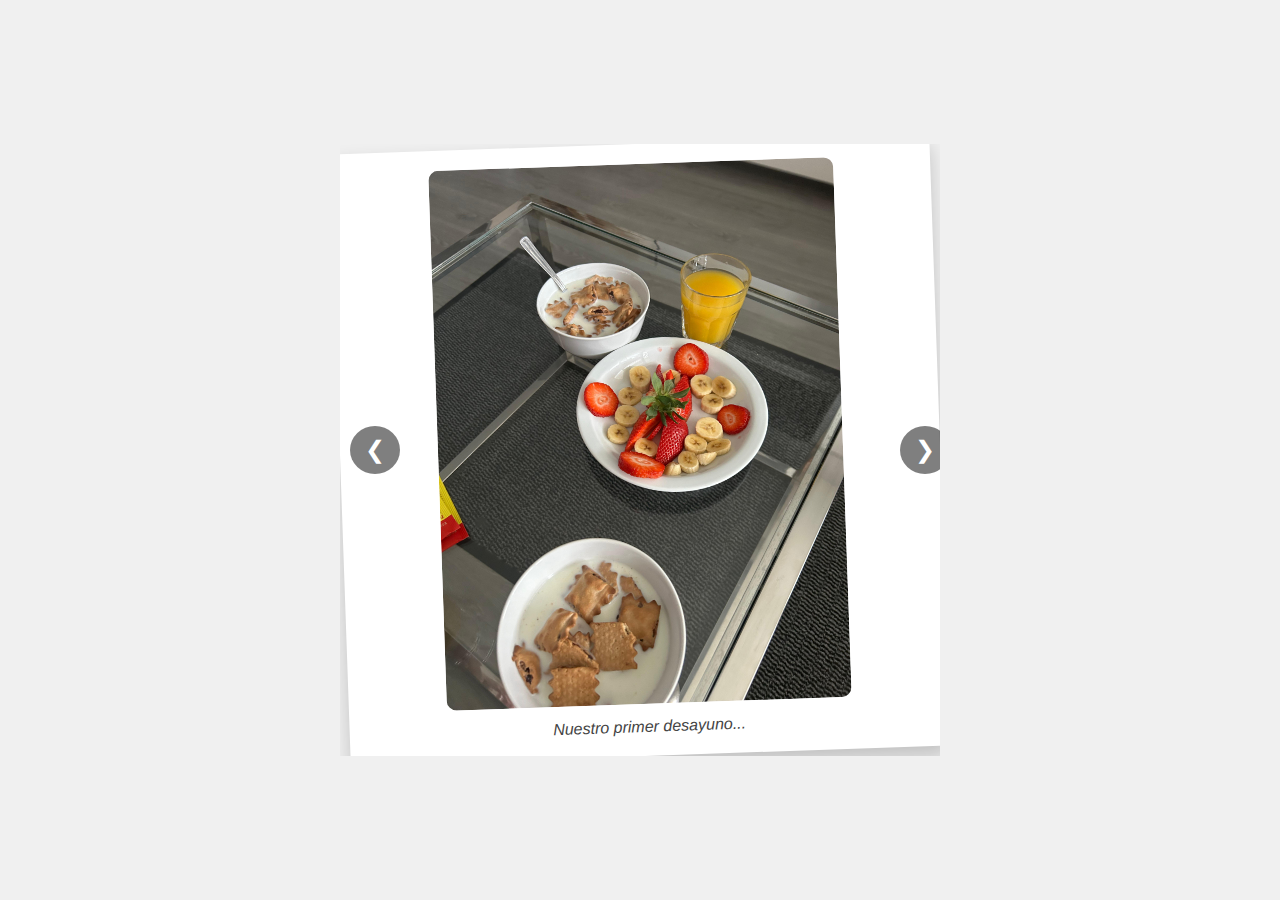
<file: index.html>
<!DOCTYPE html>
<html lang="es">
<head>
    <meta charset="UTF-8">
    <meta name="viewport" content="width=device-width, initial-scale=1.0">
    <title>Diapositivas Románticas</title>
    <link rel="stylesheet" href="styles.css">
</head>
<body>
    <div class="slider">
        <div class="slide active">
            <div class="polaroid">
                <img src="primer desayuno.jpeg" alt="Nuestro primer abrazo...">
                <div class="caption">Nuestro primer desayuno...</div>
            </div>
        </div>
        <div class="slide">
            <div class="polaroid">
                <img src="WhatsApp Image 2025-02-15 at 22.31.11 (1).jpeg" alt="Un día inolvidable...">
                <div class="caption">Un día inolvidable...</div>
            </div>
        </div>
        <div class="slide">
            <div class="polaroid">
                <img src="WhatsApp Image 2025-02-15 at 22.31.11 (2).jpeg" alt="Nuestro pequeño paraíso...">
                <div class="caption">Un dia de risas y amor...</div>
            </div>
        </div>
        <div class="slide">
            <div class="polaroid">
                <img src="WhatsApp Image 2025-02-15 at 22.31.11 (3).jpeg" alt="Nuestro pequeño paraíso...">
                <div class="caption">pequeñas muestras de amor...</div>
            </div>
        </div>
        <div class="slide">
            <div class="polaroid">
                <img src="WhatsApp Image 2025-02-15 at 22.31.11 (5).jpeg" alt="Nuestro pequeño paraíso...">
                <div class="caption">Un dia que no quedara en el olvido ...</div>
            </div>
        </div>
        <div class="slide">
            <div class="polaroid">
                <img src="WhatsApp Image 2025-02-15 at 22.31.11 (6).jpeg" alt="Nuestro pequeño paraíso...">
                <div class="caption">Un beso que sella una vez mas nuestro amor...</div>
            </div>
        </div>
        <div class="slide">
            <div class="polaroid">
                <img src="WhatsApp Image 2025-02-15 at 22.31.11 (11).jpeg" alt="Nuestro pequeño paraíso...">
                <div class="caption">Un arcoiris tan especial como tu...</div>
            </div>
        </div>
        <div class="slide">
            <div class="polaroid">
                <img src="WhatsApp Image 2025-02-15 at 22.31.11 (12).jpeg" alt="Nuestro pequeño paraíso...">
                <div class="caption">Un dia fantastico con la persona correcta...</div>
            </div>
        </div>
        <div class="slide">
            <div class="polaroid">
                <img src="WhatsApp Image 2025-02-15 at 22.31.11 (13).jpeg" alt="Nuestro pequeño paraíso...">
                <div class="caption">Besos y pelos de locos...</div>
            </div>
        </div>
        <div class="navigation">
            <button class="nav prev" onclick="changeSlide(-1)" aria-label="Anterior">&#10094;</button>
            <button class="nav next" onclick="changeSlide(1)" aria-label="Siguiente">&#10095;</button>
        </div>
    </div>
    <script src="script.js"></script>
</body>
</html>
</file>
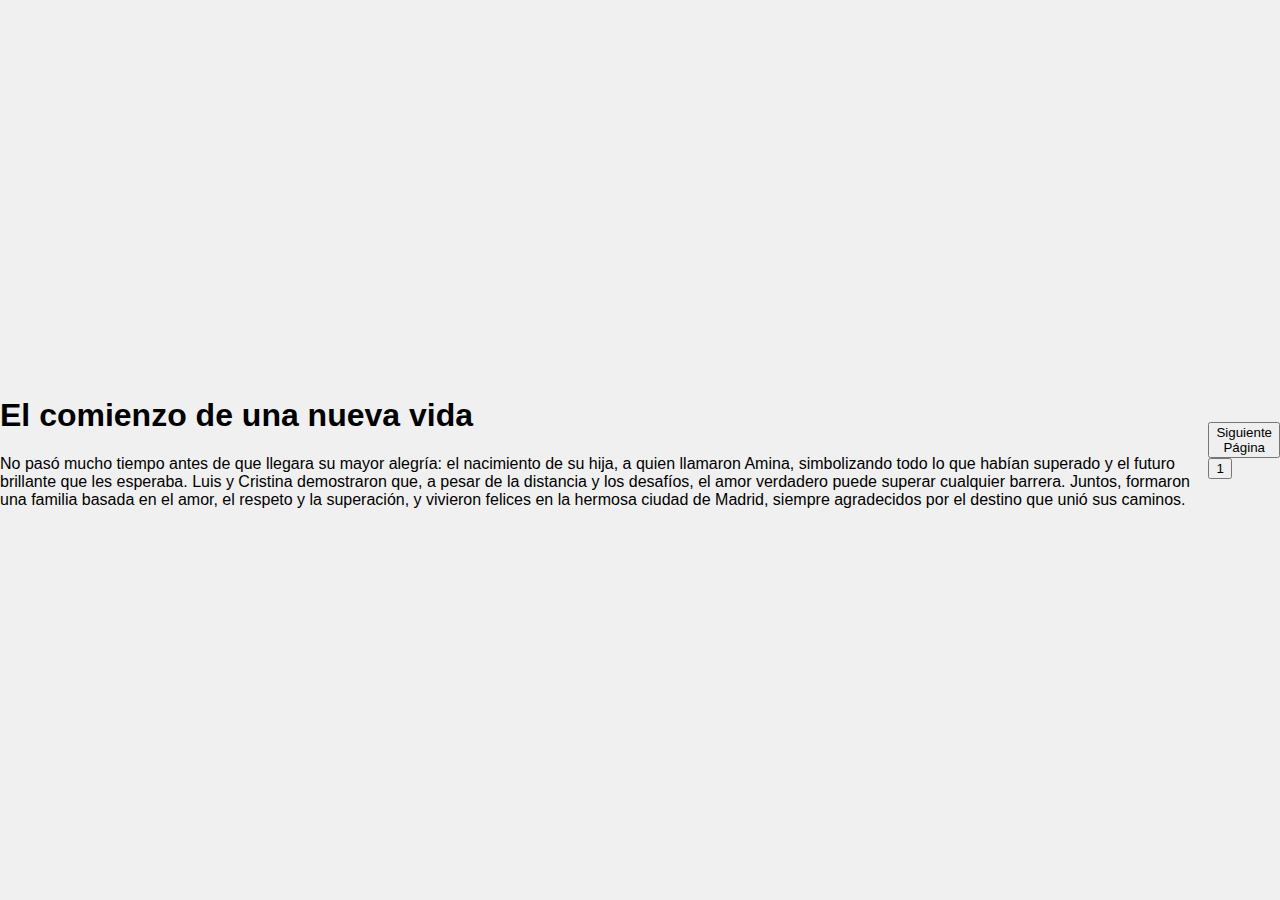
<file: pagina1.html>
<!DOCTYPE html>
<html lang="es">
<head>
  <meta charset="UTF-8">
  <meta name="viewport" content="width=device-width, initial-scale=1.0">
  <title>Página 3 - Cuento Digital</title>
  <link rel="stylesheet" href="styles.css"> <!-- Vincula el archivo de estilos -->
  <script src="script.js" defer></script> <!-- Vincula el archivo de JavaScript -->
</head>
<body>
  <div class="book">
    <div class="cover" id="cover">
      <h1>El comienzo de una nueva vida</h1>
      <p>No pasó mucho tiempo antes de que llegara su mayor alegría: el nacimiento de su hija, a quien llamaron Amina, simbolizando todo lo que habían superado y el futuro brillante que les esperaba.

        Luis y Cristina demostraron que, a pesar de la distancia y los desafíos, el amor verdadero puede superar cualquier barrera. 
        Juntos, formaron una familia basada en el amor, el respeto y la superación, y vivieron felices en la hermosa ciudad de Madrid, siempre agradecidos por el destino que unió sus caminos.</p>
    </div>
  </div>

  <!-- Botones al fondo -->
  <div class="button-container">
    <!-- Botón para siguiente página -->
    <button class="flip-button" onclick="nextPage()">Siguiente Página</button>

    <!-- Botón para retroceder página -->
    <button class="flip-button" onclick="window.location.href='pagina3.html'">1</button>
    
    
  </div>
</body>
</html>
</file>
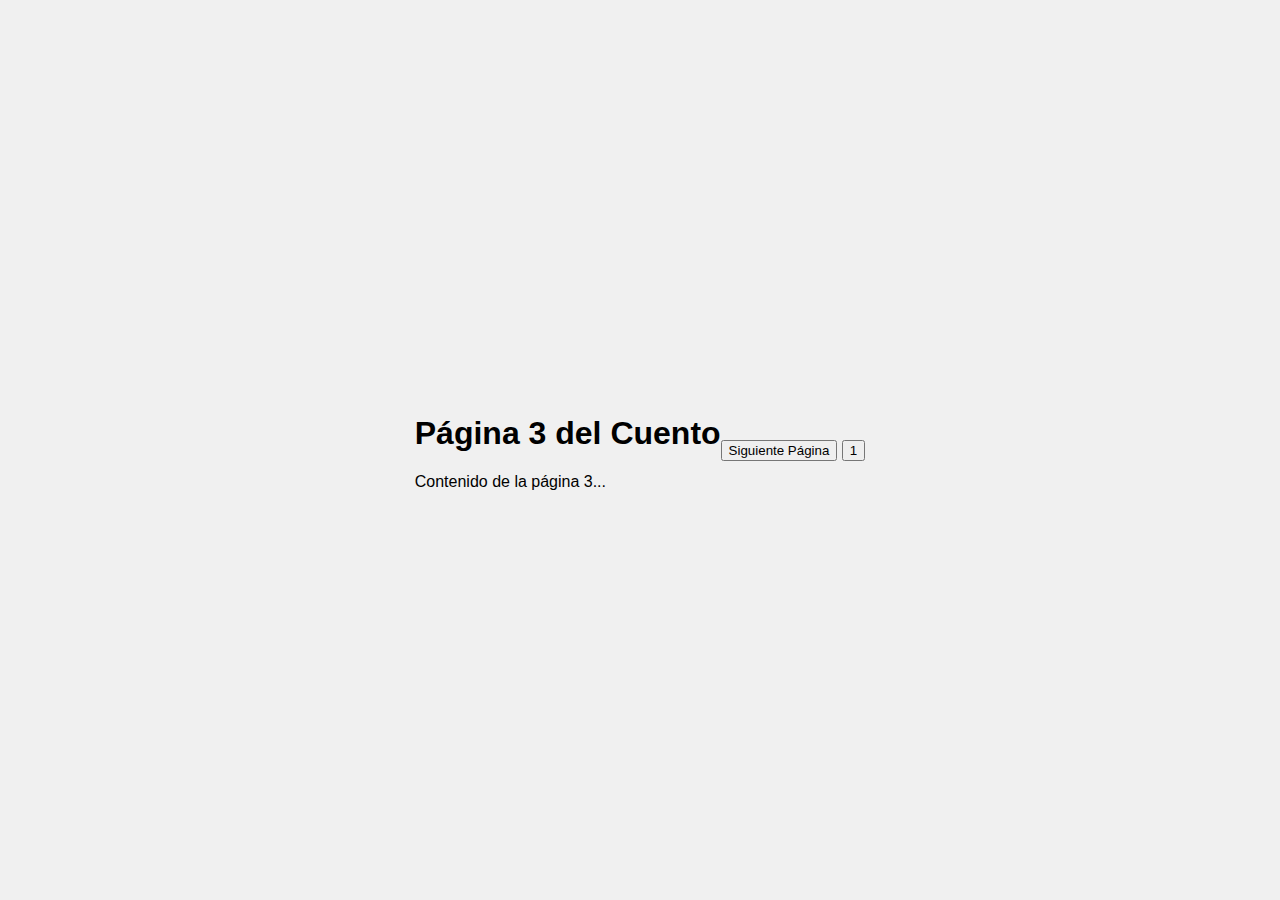
<file: pagina2.html>
<!DOCTYPE html>
<html lang="es">
<head>
  <meta charset="UTF-8">
  <meta name="viewport" content="width=device-width, initial-scale=1.0">
  <title>Página 3 - Cuento Digital</title>
  <link rel="stylesheet" href="styles.css"> <!-- Vincula el archivo de estilos -->
  <script src="script.js" defer></script> <!-- Vincula el archivo de JavaScript -->
</head>
<body>
  <div class="book">
    <div class="cover" id="cover">
      <h1>Página 3 del Cuento</h1>
      <p>Contenido de la página 3...</p>
    </div>
  </div>

  <!-- Botones al fondo -->
  <div class="button-container">
    <!-- Botón para siguiente página -->
    <button class="flip-button" onclick="nextPage()">Siguiente Página</button>

    <!-- Botón para retroceder página -->
    <button class="flip-button" onclick="window.location.href='pagina3.html'">1</button>
    
    
  </div>
</body>
</html>
</file>
<file: styles.css>
body {
    display: flex;
    justify-content: center;
    align-items: center;
    min-height: 100vh;
    margin: 0;
    background: #f0f0f0;
    font-family: sans-serif; /* Añade una fuente para mejor legibilidad */
}

.slider {
    width: 90vw;
    max-width: 600px;
    position: relative;
    overflow: hidden;
}

.slide {
    display: none;
    text-align: center;
    animation: fade 0.5s ease-in-out; /* Transición suave */
}

@keyframes fade {
    from { opacity: 0; }
    to { opacity: 1; }
}

.slide.active {
    display: block;
}

.polaroid {
    background: white;
    padding: 20px; /* Aumenta el padding para mejor aspecto */
    box-shadow: 0 10px 20px rgba(0, 0, 0, 0.2);
    border-radius: 10px;
    max-width: 100%;
    text-align: center;
    transform: rotate(-2deg);
    margin: 0 auto;
}

.polaroid img {
    width: auto;
    max-width: 100%;
    max-height: 60vh;
    object-fit: contain;
    border-radius: 10px;
}

.caption {
    margin-top: 10px;
    color: #444;
    font-size: 16px;
    font-style: italic;
}

.navigation {
    position: absolute;
    top: 50%;
    width: 100%;
    display: flex;
    justify-content: space-between;
    transform: translateY(-50%);
    padding: 0 10px;
}

.nav {
    background: rgba(0, 0, 0, 0.5);
    color: white;
    border: none;
    padding: 10px 15px; /* Ajusta el padding para mejor aspecto */
    cursor: pointer;
    border-radius: 50%;
    font-size: 24px;
    transition: background 0.3s;
}

.nav:hover {
    background: rgba(0, 0, 0, 0.8);
}
</file>
